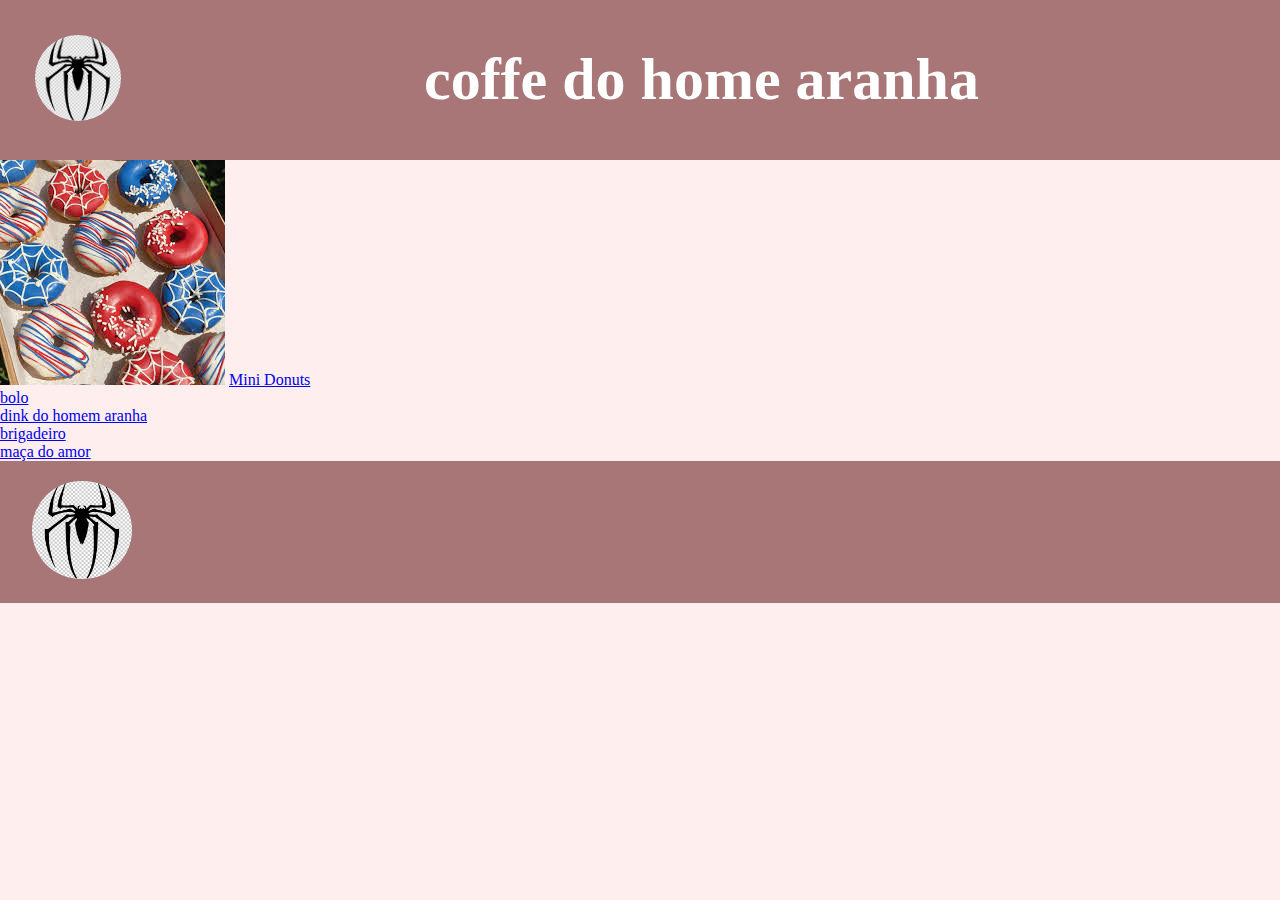
<file: index.html>
<!DOCTYPE html>
<html lang="en">
<head>
  <meta charset="UTF-8">
  <meta name="viewport" content="width=device-width, initial-scale=1.0">
  <title>Homem Aranha</title>
  <link rel="stylesheet" href="styles.css">
</head>
<body>

   <header>
    <div>
      <img src="logo.jpg" alt="logo homem aranha">
    </div>
    <div class="titulocabecalho">
      <h1>coffe do home aranha</h1>
    </div>
   </header>
  
   <main>
    <section class="conteiner">
      <div class="receita">
        <img src="donuts 1.jpg" alt=" Mini donuts">
       <a href="donuts.html">Mini Donuts</a>
      </div>
      <div class="receita">
        <a href="bolo.html">bolo</a> 
      </div>
      <div class="receita">
        <a href="drink.html">dink do homem aranha</a>
     </div>
     <div class="receita">
      <a href="brigadeiro.html">brigadeiro</a>
     </div>
     <div class="receita">
     <a href="maça do amor.html">maça do amor</a>
     </div>
    </section>
  </main>
   
  <footer class="rodape">
    <div>
      <img src="logo.jpg" alt="logo homem aranha">
    </div>
   </footer>
</body>
</html>
</file>
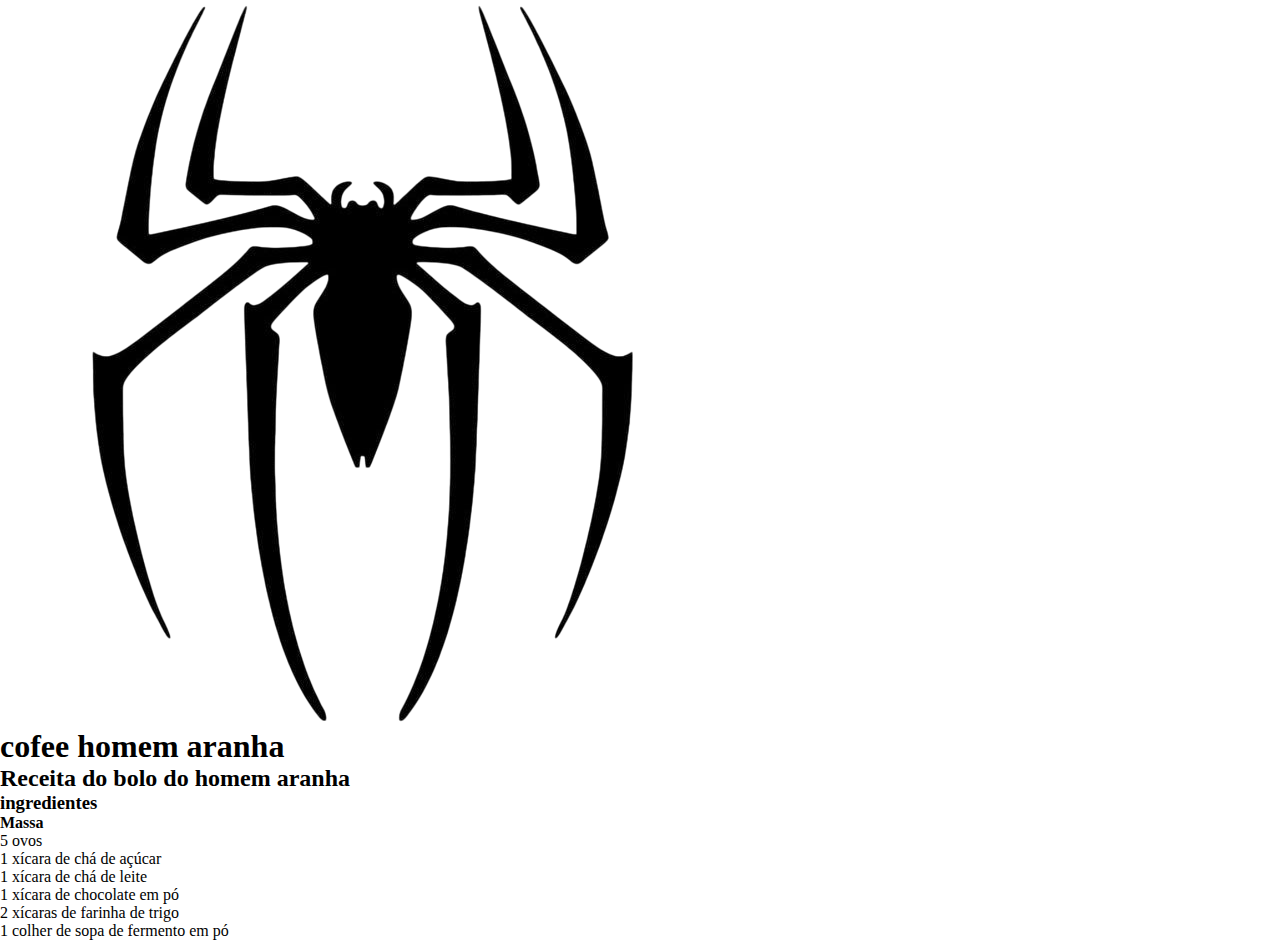
<file: bolo.html>
<!DOCTYPE html>
<html lang="en">
<head>
    <meta charset="UTF-8">
    <meta name="viewport" content="width=device-width, initial-scale=1.0">
    <title>bolo</title>
    <link rel="stylesheet" href="receitas.css">
</head>
<body>
    <header>
        <div>
            <img src="logo-Photoroom(1).png" alt="logo">
        </div>
        <div class="titulocabecalho">
         <h1>cofee homem aranha</h1>
        </div>
    </header>
    <main class="conteudo">
    <section class="receitas"> 
        <h2> Receita do bolo do homem aranha </h2>
        <div class="colunas">
           <div class="texto">
            <div id="ingredientes" class="ingredientes">
                <h3>ingredientes</h3>
                <h4>Massa</h4>
                <ul>
                    <li>5 ovos</li>
                    <li>1 xícara de chá de açúcar</li>
                    <li>1 xícara de chá de leite</li>
                    <li>1 xícara de chocolate em pó </li>
                    <li>2 xícaras de farinha de trigo</li>
                    <li>1 colher de sopa de fermento em pó</li>
                </ul>
            </div>
           </div>
        </div>
    </section>
    </main>
</body>
</html>
</file>
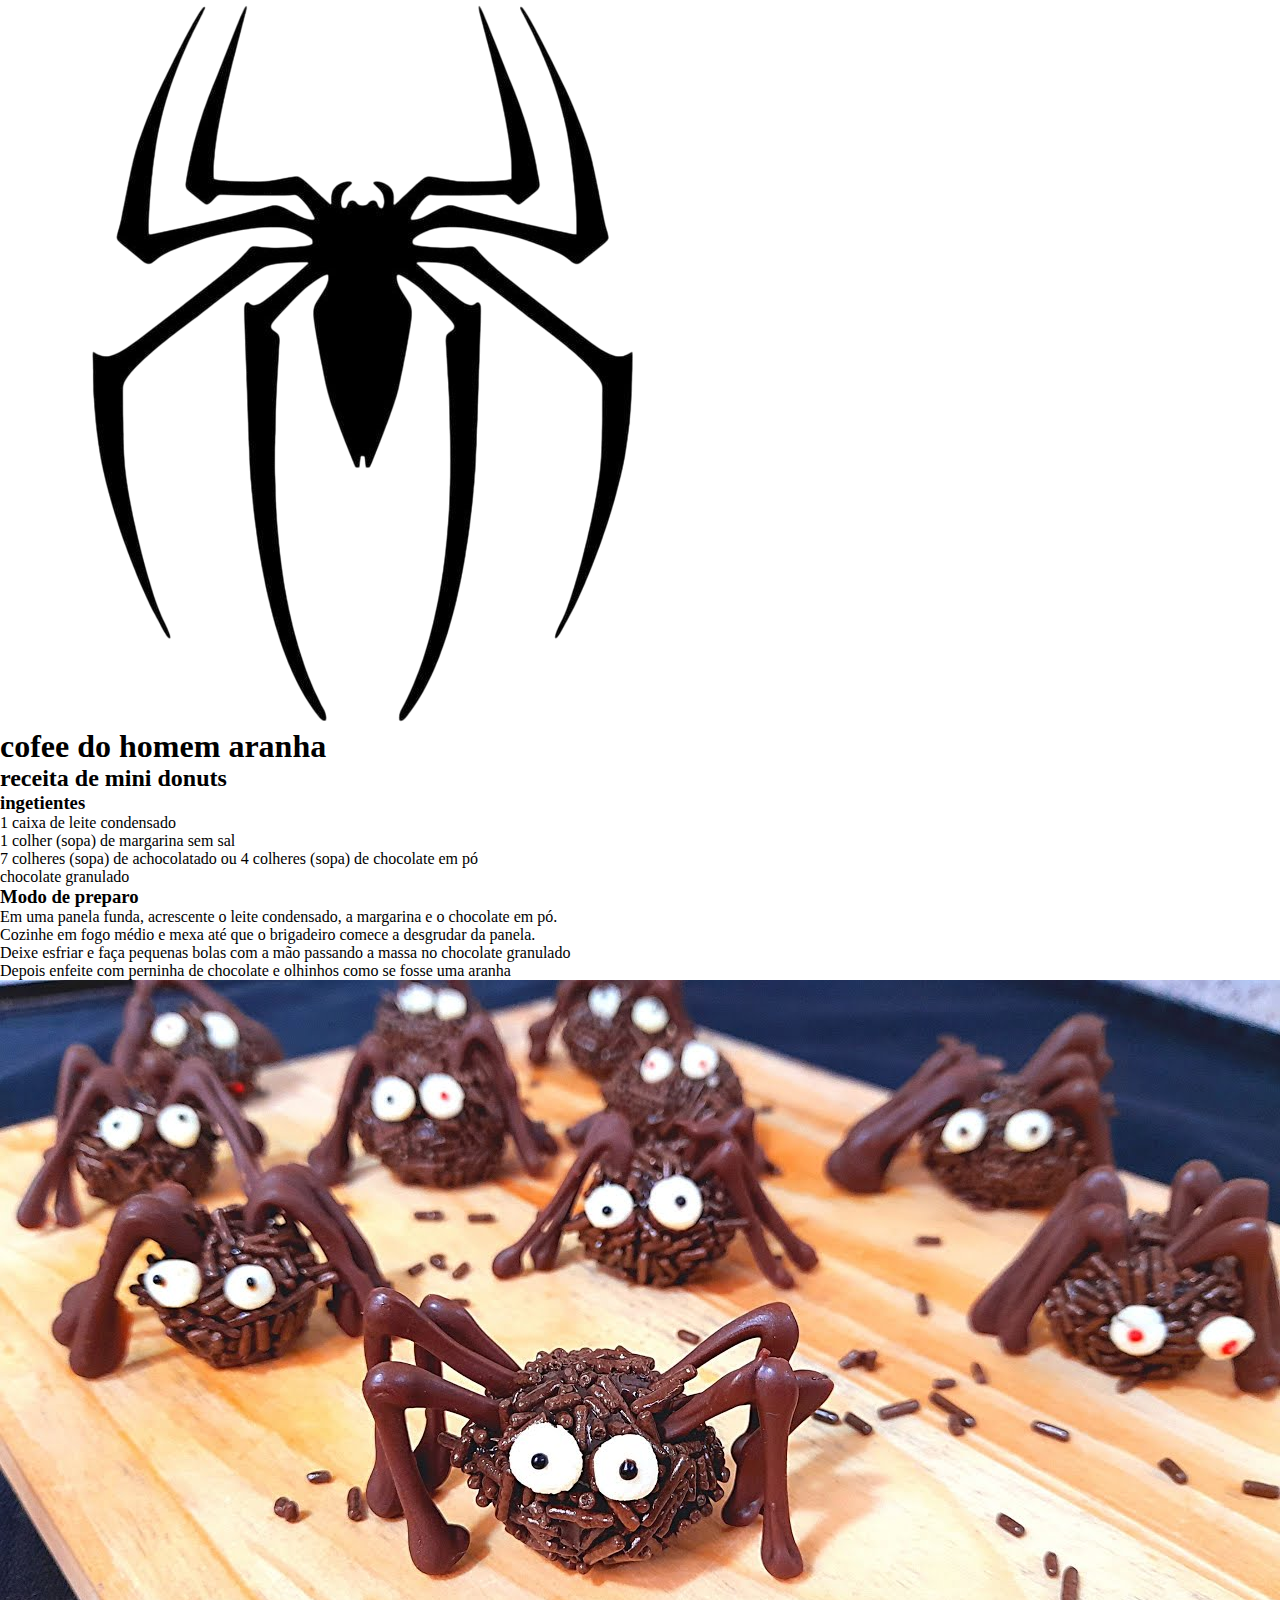
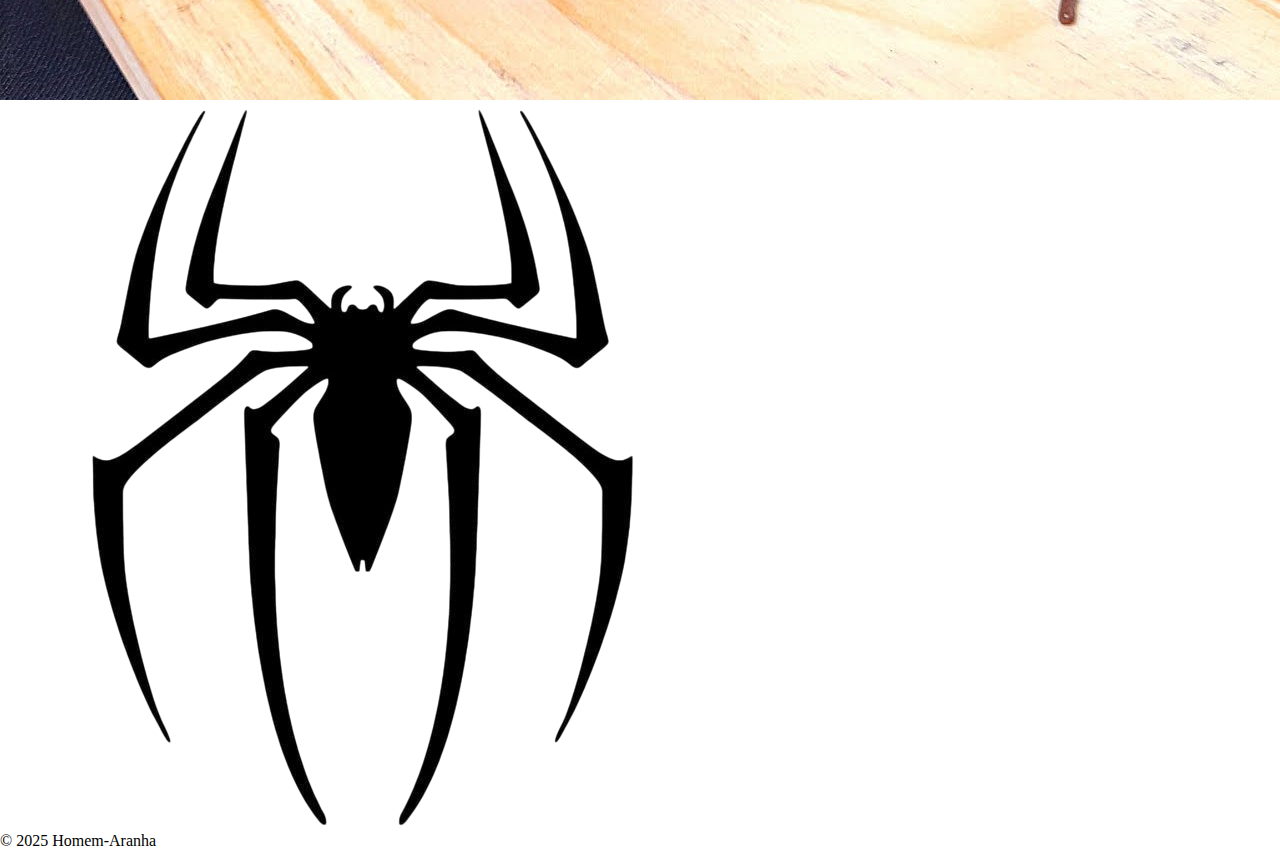
<file: brigadeiro.html>
<!DOCTYPE html>
<html lang="en">
<head>
    <meta charset="UTF-8">
    <meta name="viewport" content="width=device-width, initial-scale=1.0">
    <title>brigadeiro</title>
    <link rel="stylesheet" href="receitas.css">
</head>
<body>
    <header>
        <div>
            <img src="logo-Photoroom(1).png" alt="logo do hom aranha">
        </div>
        <div class="titulocabecalho">
           <h1>cofee do homem aranha</h1>
        </div>
    </header>

    <main class="conteudo">
    <section id="receitas">
        <h2>receita de mini donuts</h2>
        <div class="colunas">
            <div class="texto">
                <div id="ingredientes" class="ingredientes">
                    <h3>ingetientes</h3>
                    <ul>
            <li>1 caixa de leite condensado</li>
            <li>1 colher (sopa) de margarina sem sal</li>
            <li>7 colheres (sopa) de achocolatado ou 4 colheres (sopa) de chocolate em pó</li>
            <li>chocolate granulado</li>
              </ul>
                </div>
                <div id="preparo" class="preparo">
                    <h3>Modo de preparo</h3>
                      <ol>
            <li>Em uma panela funda, acrescente o leite condensado, a margarina e o chocolate em pó.</li>
            <li>Cozinhe em fogo médio e mexa até que o brigadeiro comece a desgrudar da panela.</li>
            <li> Deixe esfriar e faça pequenas bolas com a mão passando a massa no chocolate granulado</li>
            <li>Depois enfeite com perninha de chocolate e olhinhos como se fosse uma aranha</li>
                     </ol>
                </div>
            </div>
            <div class="imagem">
               <img src="brigadeiro.jpg" alt="brigadeiro">
            </div>
        </div> 
    </section>
      </main>
    <footer class="rodape">
        <div>
            <img src="logo-Photoroom(1).png" alt="logo">
        </div>
        <p>&copy; 2025 Homem-Aranha</p>
    </footer>
</body>
</html>
</file>
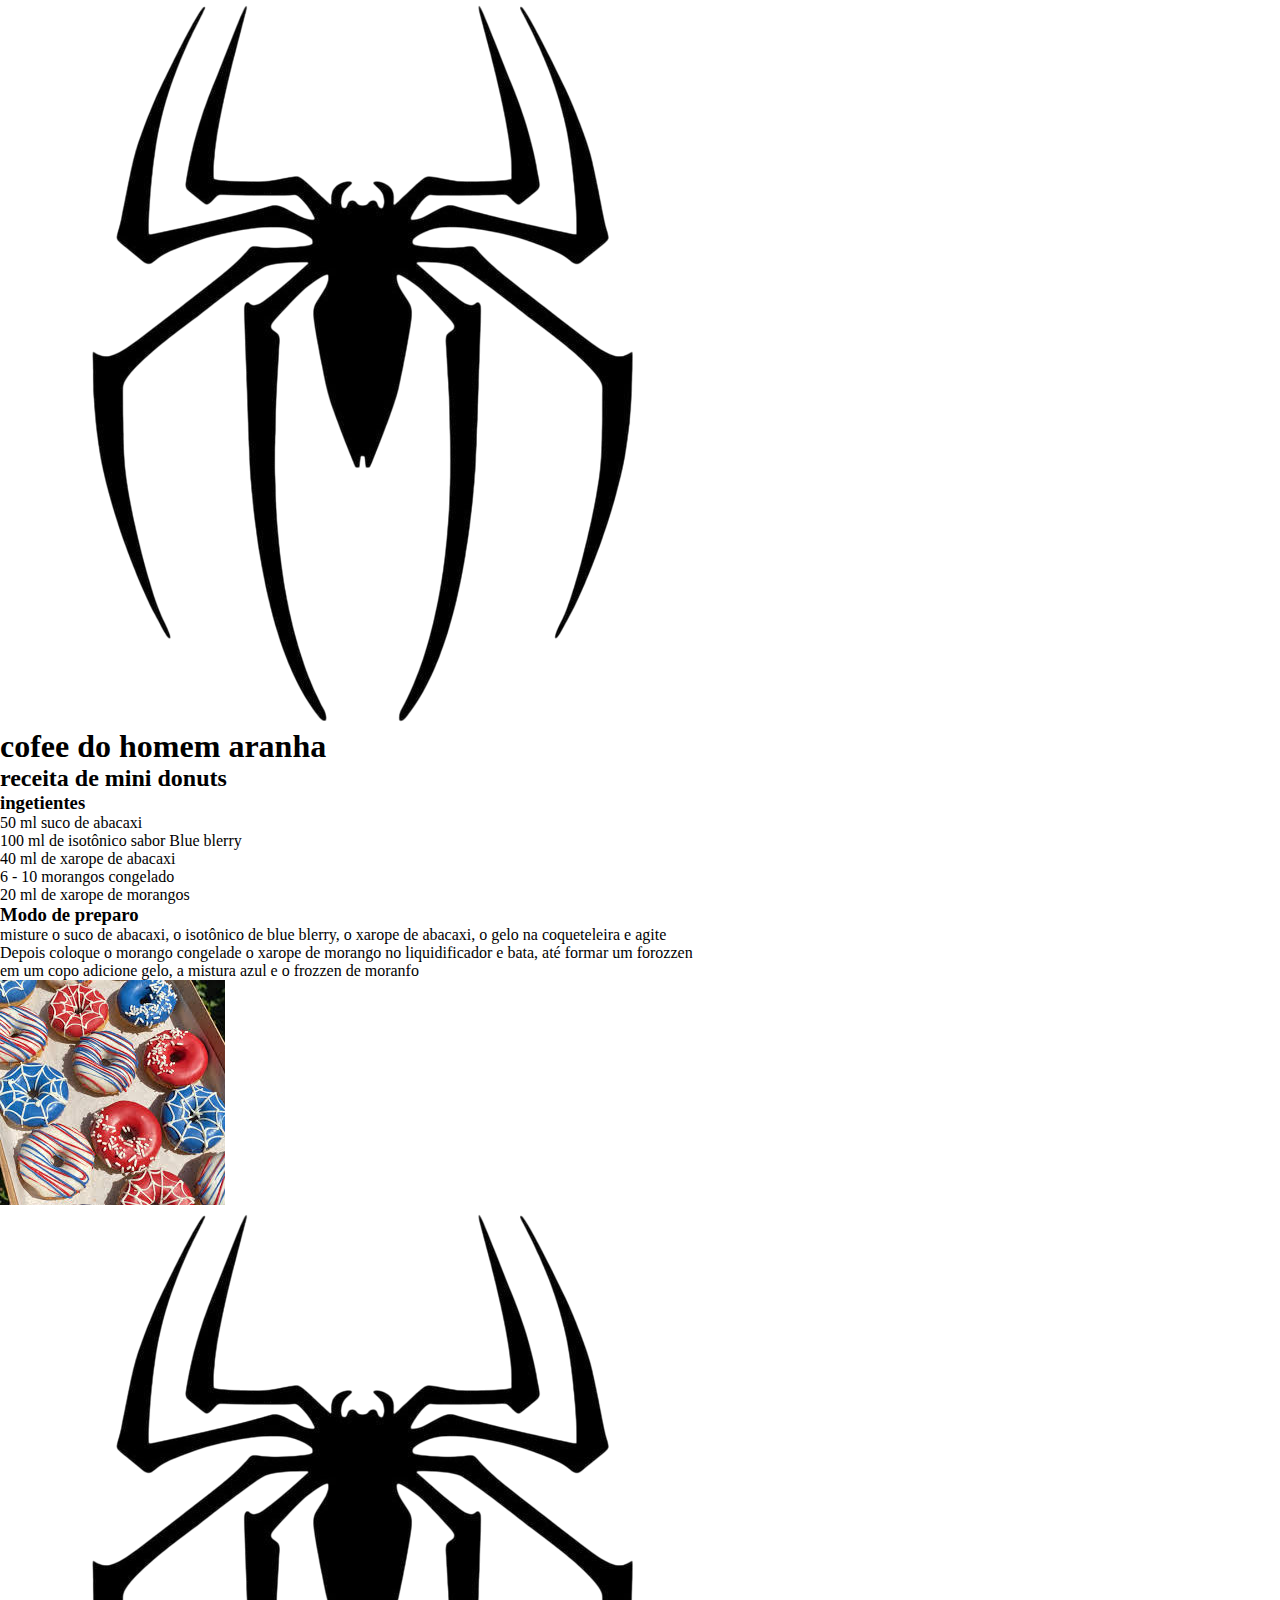
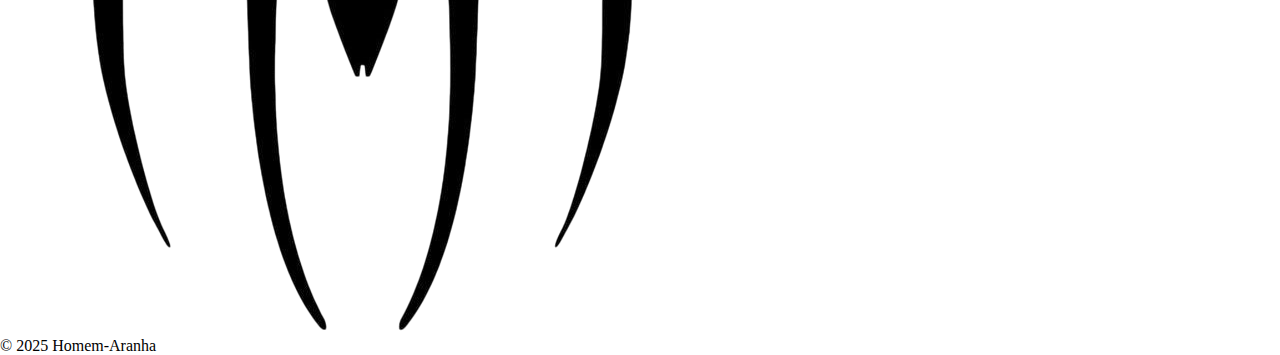
<file: drink.html>
<!DOCTYPE html>
<html lang="en">
<head>
    <meta charset="UTF-8">
    <meta name="viewport" content="width=device-width, initial-scale=1.0">
    <title>drink</title>
    <link rel="stylesheet" href="receitas.css">
</head>
<body>
    <header>
        <div>
            <img src="logo-Photoroom(1).png" alt="logo do hom aranha">
        </div>
        <div class="titulocabecalho">
           <h1>cofee do homem aranha</h1>
        </div>
    </header>

    <main class="conteudo">
    <section id="receitas">
        <h2>receita de mini donuts</h2>
        <div class="colunas">
            <div class="texto">
                <div id="ingredientes" class="ingredientes">
                    <h3>ingetientes</h3>
                    <ul>
            <li>50 ml suco de abacaxi</li>
            <li>100 ml de isotônico sabor Blue blerry</li>
            <li>40 ml de xarope de abacaxi </li>
            <li>6 - 10 morangos congelado</li>
            <li>20 ml de xarope de morangos</li>
              </ul>
                </div>
                <div id="preparo" class="preparo">
                    <h3>Modo de preparo</h3>
                      <ol>
            <li>misture o suco de abacaxi, o isotônico de blue blerry, o xarope de abacaxi, o gelo na coqueteleira e agite</li>
            <li>Depois coloque o morango congelade o xarope de morango no liquidificador e bata, até formar um forozzen</li>
            <li>em um copo adicione gelo, a mistura azul e o frozzen de moranfo</li>
                     </ol>
                </div>
            </div>
            <div class="imagem">
               <img src="donuts 1.jpg" alt="mini donuts">
            </div>
        </div> 
    </section>
      </main>
    <footer class="rodape">
        <div>
            <img src="logo-Photoroom(1).png" alt="logo">
        </div>
        <p>&copy; 2025 Homem-Aranha</p>
    </footer>
</body>
</html>
</file>
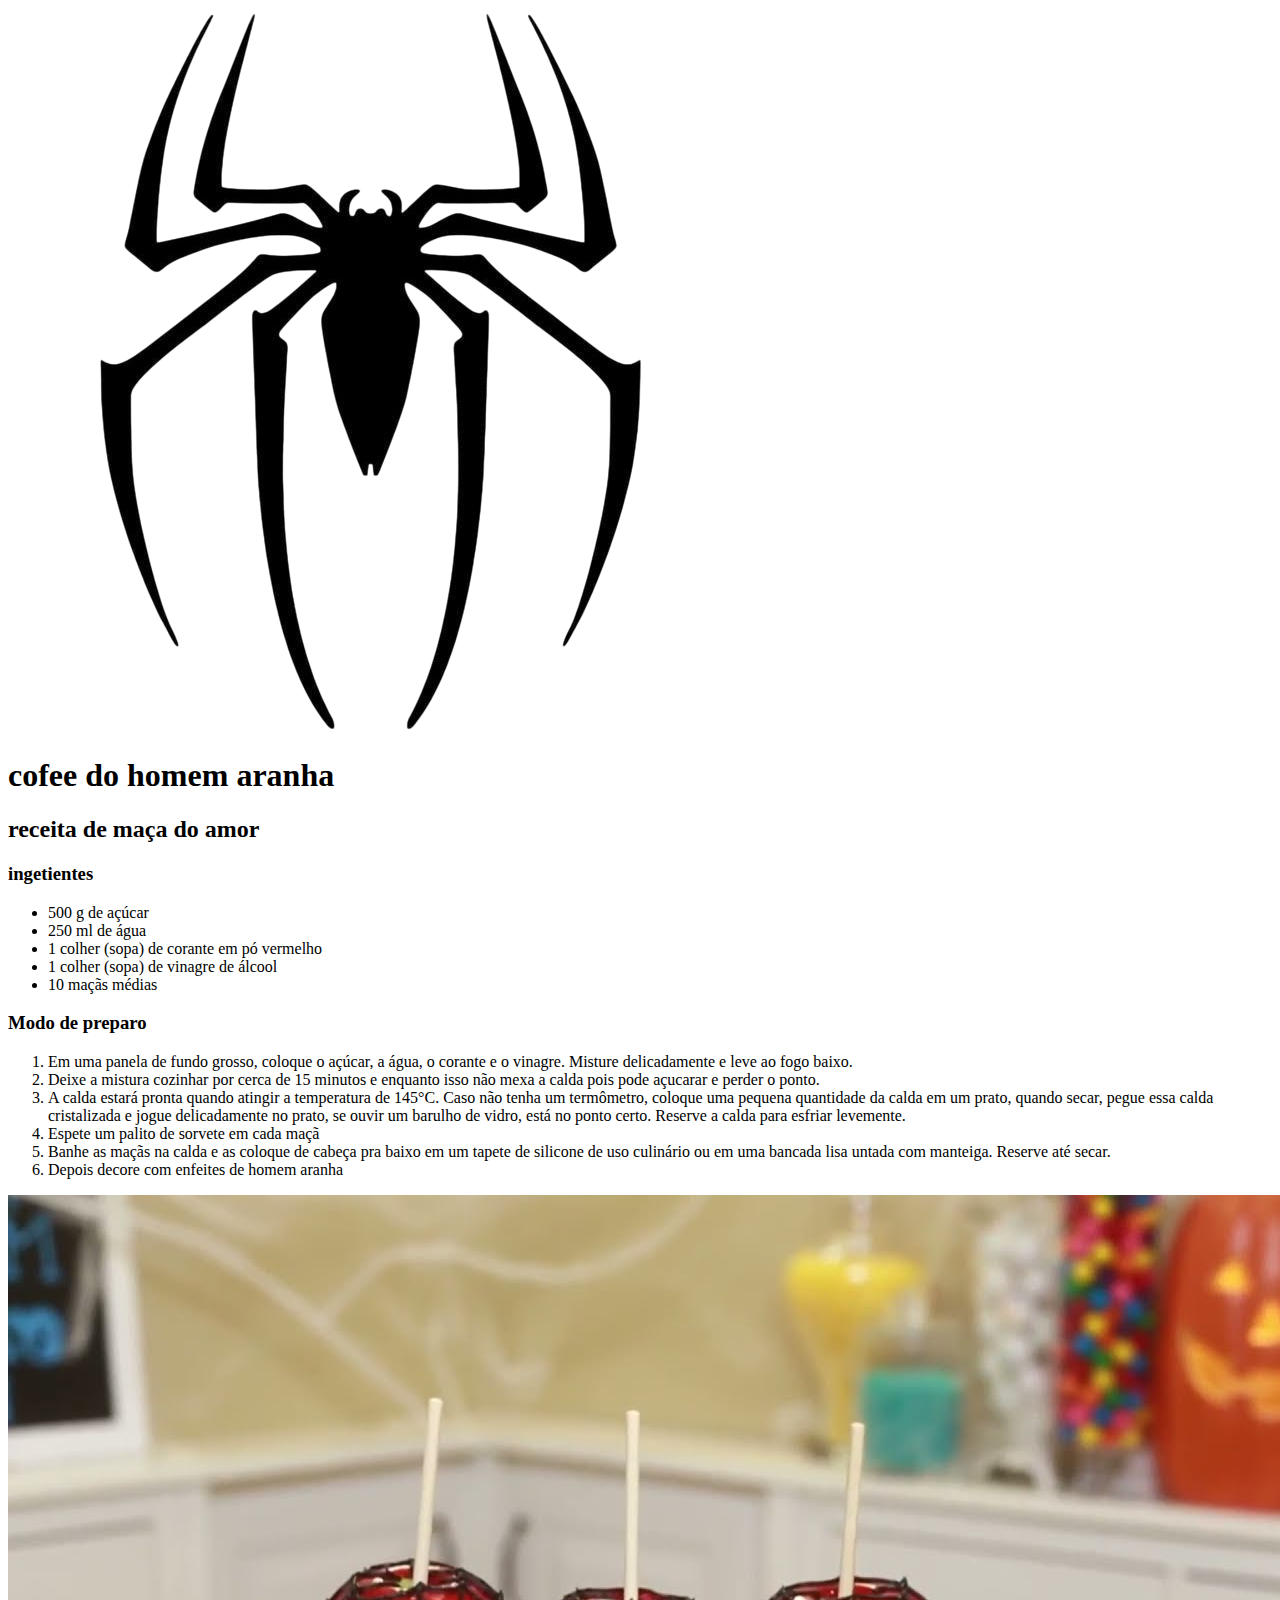
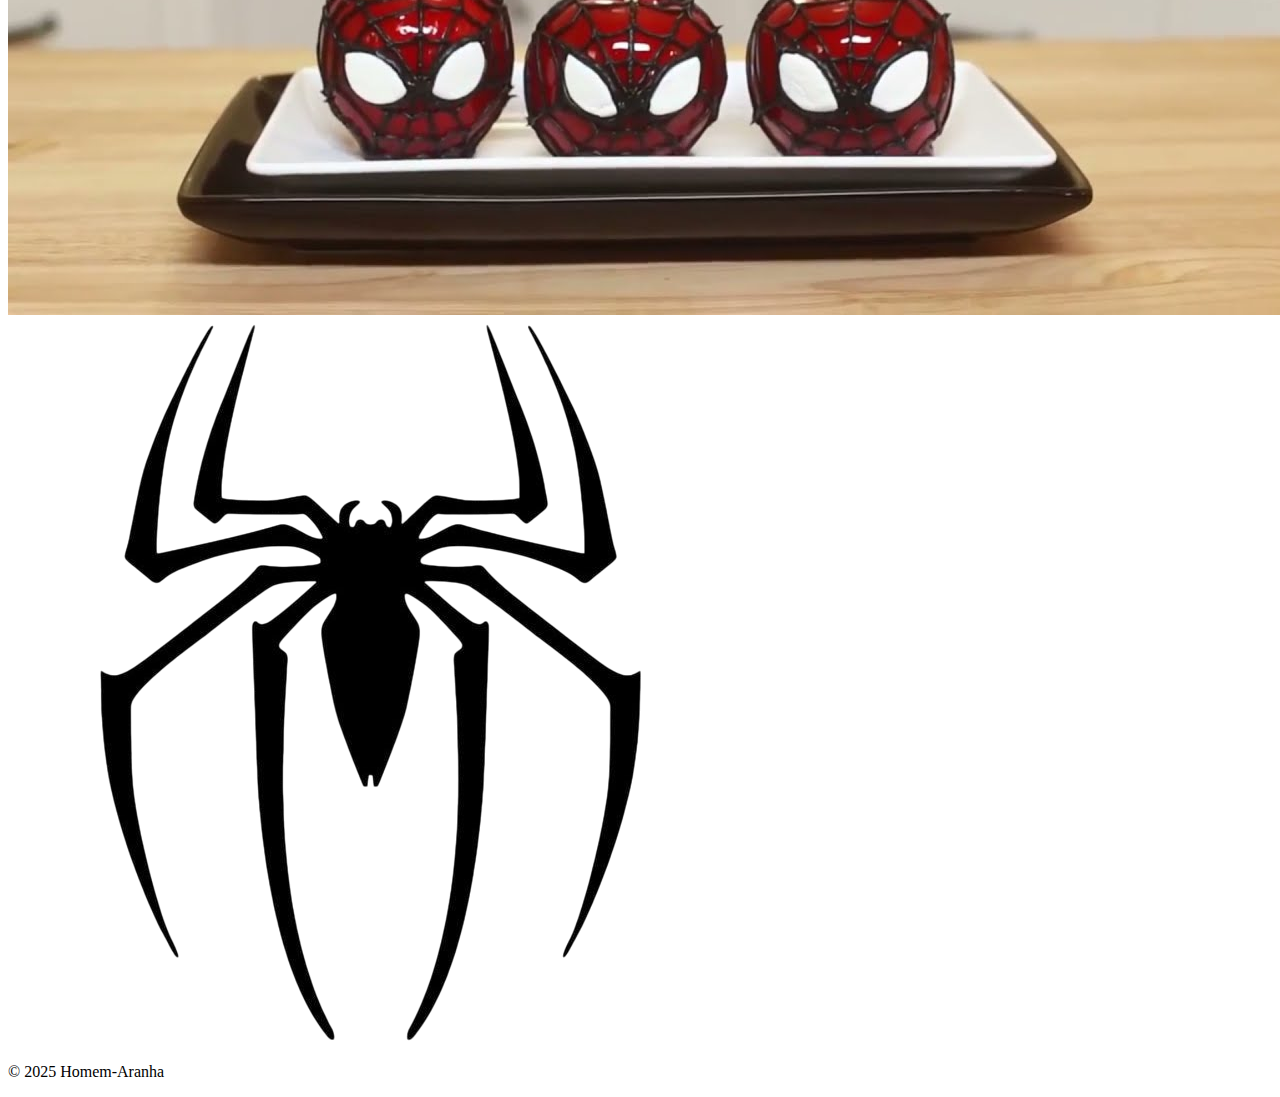
<file: maça do amor.html>
<!DOCTYPE html>
<html lang="en">
<head>
    <meta charset="UTF-8">
    <meta name="viewport" content="width=device-width, initial-scale=1.0">
    <title>Maça do Amor</title>
</head>
<body>
   <header>
        <div>
            <img src="logo-Photoroom(1).png" alt="logo do hom aranha">
        </div>
        <div class="titulocabecalho">
           <h1>cofee do homem aranha</h1>
        </div>
    </header>

    <main class="conteudo">
    <section id="receitas">
        <h2>receita de maça do amor</h2>
        <div class="colunas">
            <div class="texto">
                <div id="ingredientes" class="ingredientes">
                    <h3>ingetientes</h3>
                    <ul>
            <li>500 g de açúcar </li>
            <li>250 ml de água</li>
            <li>1 colher (sopa) de corante em pó vermelho</li>
            <li>1 colher (sopa) de vinagre de álcool </li>
            <li>10 maçãs médias</li>
              </ul>
                </div>
                <div id="preparo" class="preparo">
                    <h3>Modo de preparo</h3>
                      <ol>
            <li>Em uma panela de fundo grosso, coloque o açúcar, a água, o corante e o vinagre. Misture delicadamente e leve ao fogo baixo. </li>
            <li>Deixe a mistura cozinhar por cerca de 15 minutos e enquanto isso não mexa a calda pois pode açucarar e perder o ponto. </li>
            <li>A calda estará pronta quando atingir a temperatura de 145°C. Caso não tenha um termômetro, coloque uma pequena quantidade da calda em um prato, quando secar, pegue essa calda cristalizada e jogue delicadamente no prato, se ouvir um barulho de vidro, está no ponto certo. Reserve a calda para esfriar levemente. </li>
            <li>Espete um palito de sorvete em cada maçã</li>
            <li>Banhe as maçãs na calda e as coloque de cabeça pra baixo em um tapete de silicone de uso culinário ou em uma bancada lisa untada com manteiga. Reserve até secar. </li>
            <li>Depois decore com enfeites de homem aranha</li>
                     </ol>
                </div>
            </div>
            <div class="imagem">
               <img src="maça.jpg" alt="mini donuts">
            </div>
        </div> 
    </section>
      </main>
    <footer class="rodape">
        <div>
            <img src="logo-Photoroom(1).png" alt="logo">
        </div>
        <p>&copy; 2025 Homem-Aranha</p>
    </footer> 
</body>
</html>
</file>
<file: styles.css>
* {
    margin: 0;
    padding: 0;
    box-sizing: border-box;
}

:root {
    --capuccino: #A87676;
    --rosao: #CA8787;
    --nude: #E1ACAC;
    --rosinha: #ffeeee;
}

header {
    display: grid;
    width: 100%;
    grid-template-columns: 10% 90%;
    background-color: var(--capuccino);
    padding: 25px;
    position: relative;
    align-items: center;
    justify-content: center;
}

header img {
    width: 70%;
    margin: 10px;
    border-radius: 50px;
}

.titulocabecalho h1 {
    display: flex;
    justify-content: center;
    font-size: 60px;
    color: white;
}

body {
    background-color: var(--rosinha);
}

.container {
    display: grid;
    grid-template-columns: repeat(3, 1fr);
    gap: 30px;
    margin: 40px;
    justify-items: center;
}

.receitinha {
    display: flex;
    justify-content: center;
    align-items: center;
    text-align: center;
    background-color: var(--nude);
    border-radius: 15px;
    width: 420px;
    height: 220px;
    box-shadow: 1px 1px 3px rgba(0, 0, 0, 0.2);
    padding: 10px;
}

.receitinha a {
    color: black;
    font-size: 50px;
    text-decoration: none;
    line-height: 1.2;
    display: block;
}

footer {
    display: grid;
    grid-template-columns: 10% 90%;
    align-items: center;
    background-color: var(--capuccino);
    text-align: center;
    padding: 20px;
}

footer img {
    width: 80%;
    border-radius: 55px;
}

.icones h2 {
    display: flex;
    justify-content: center;
    color: white;
    margin: 10px;
}

.icones a {
    color: var(--nude);
    font-size: 30px;
    margin: 0 10px;
    transition: color 0.3s;
}

.icones a:hover {
    color: var(--rosao);
}
</file>
<file: receitas.css>
* {
    margin: 0;
    padding: 0;
    box-sizing: border-box;
}
</file>
